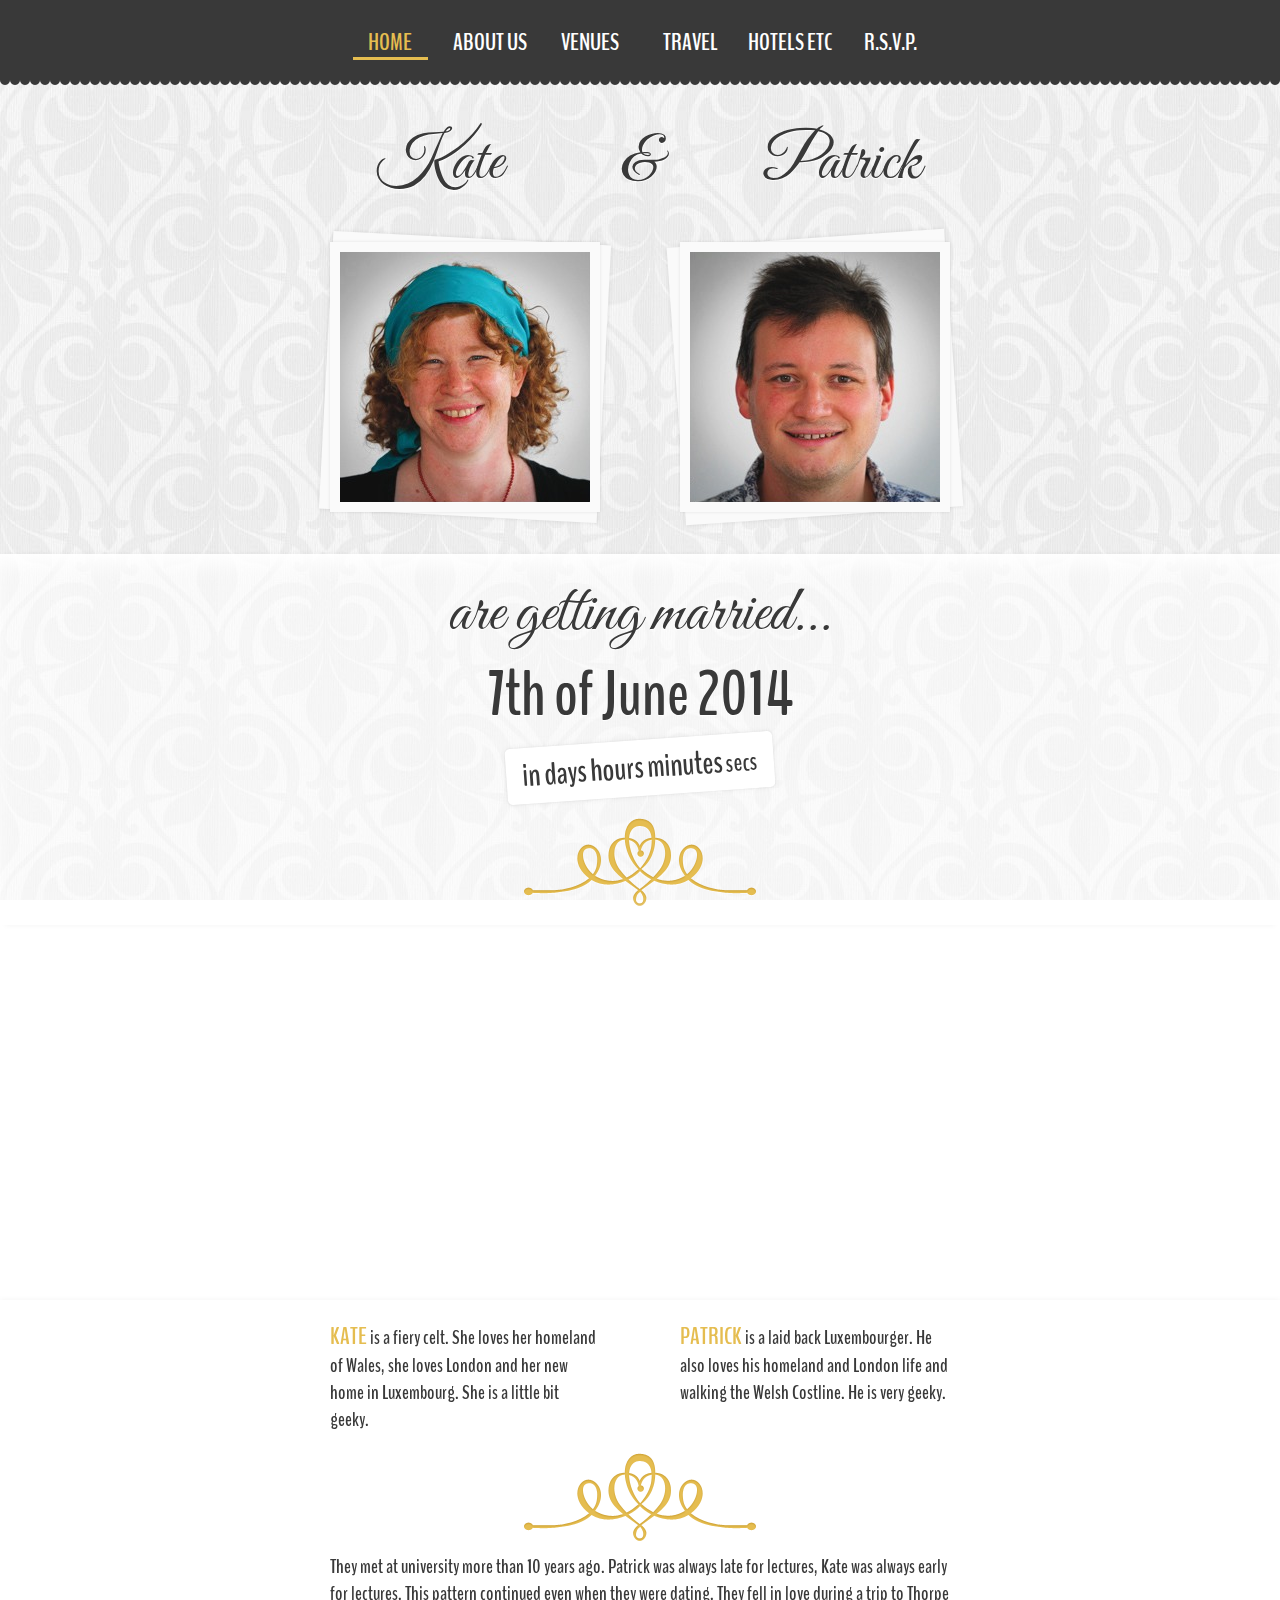
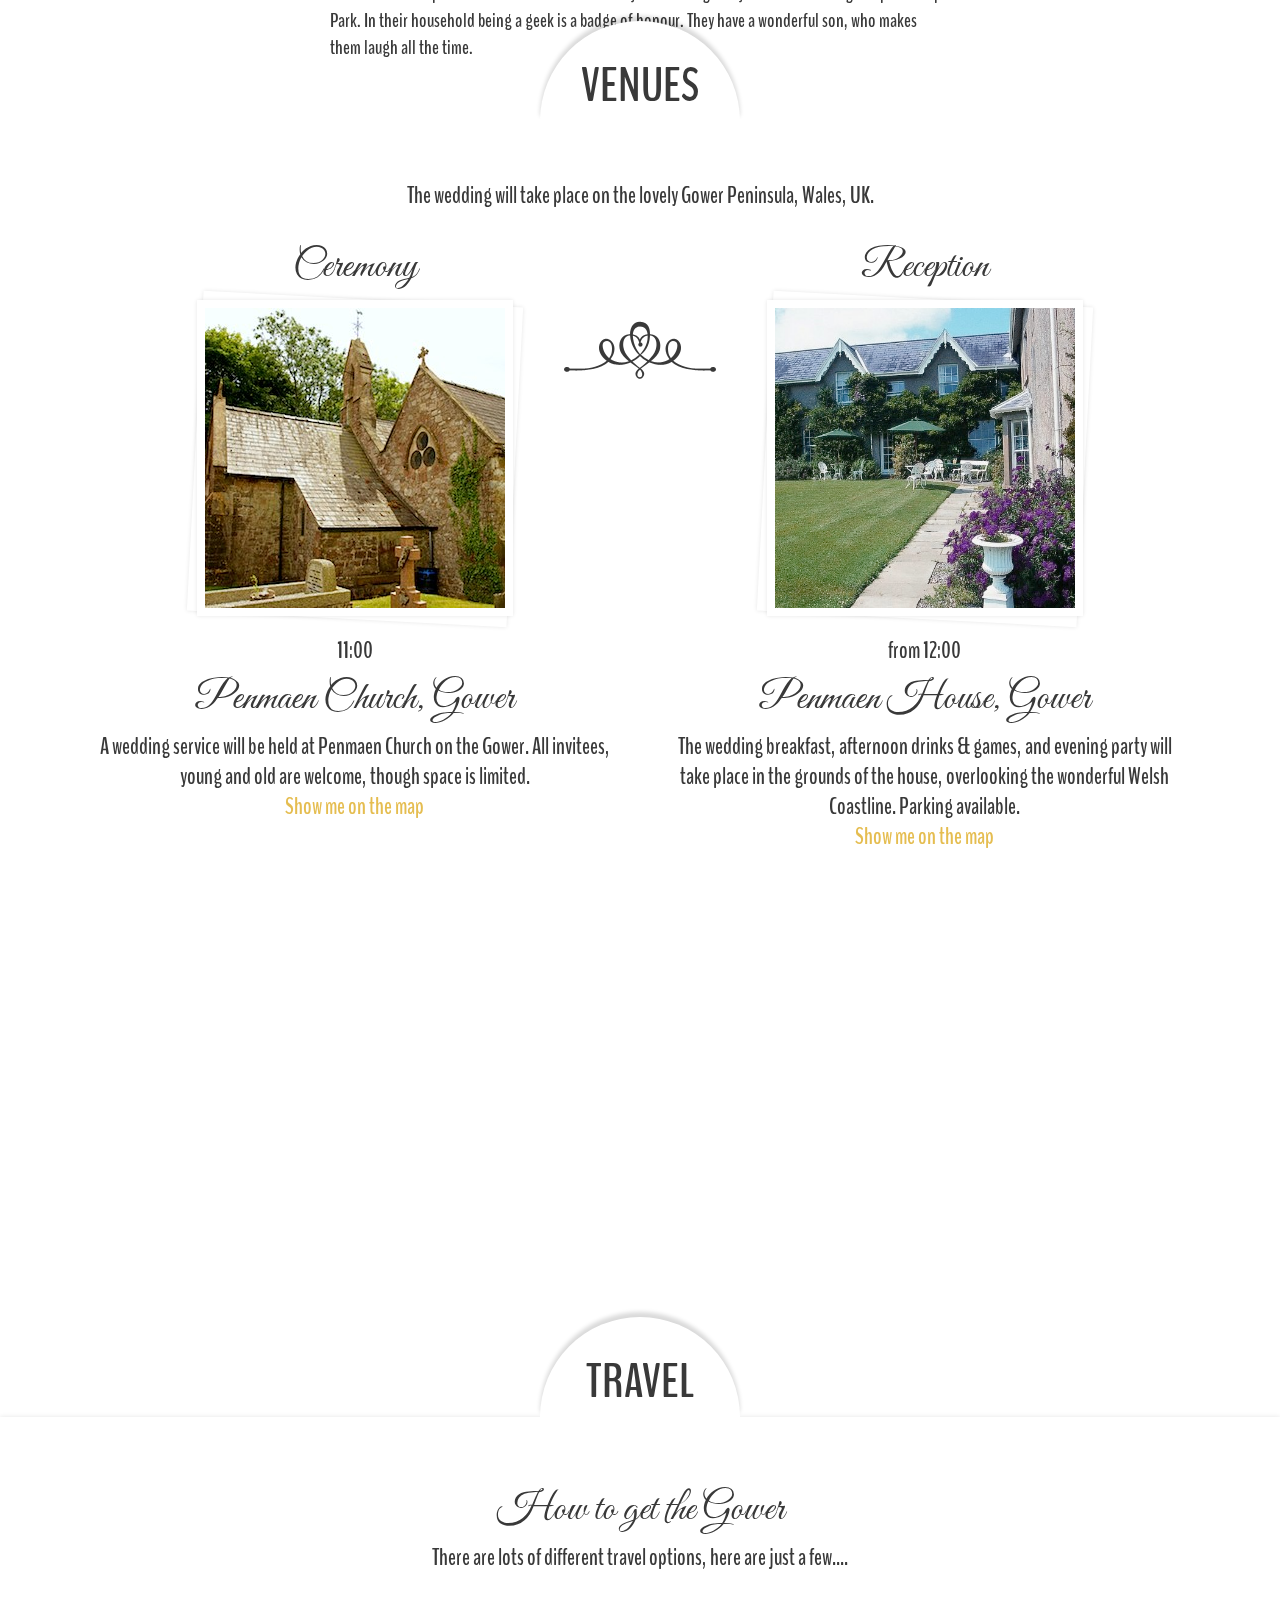
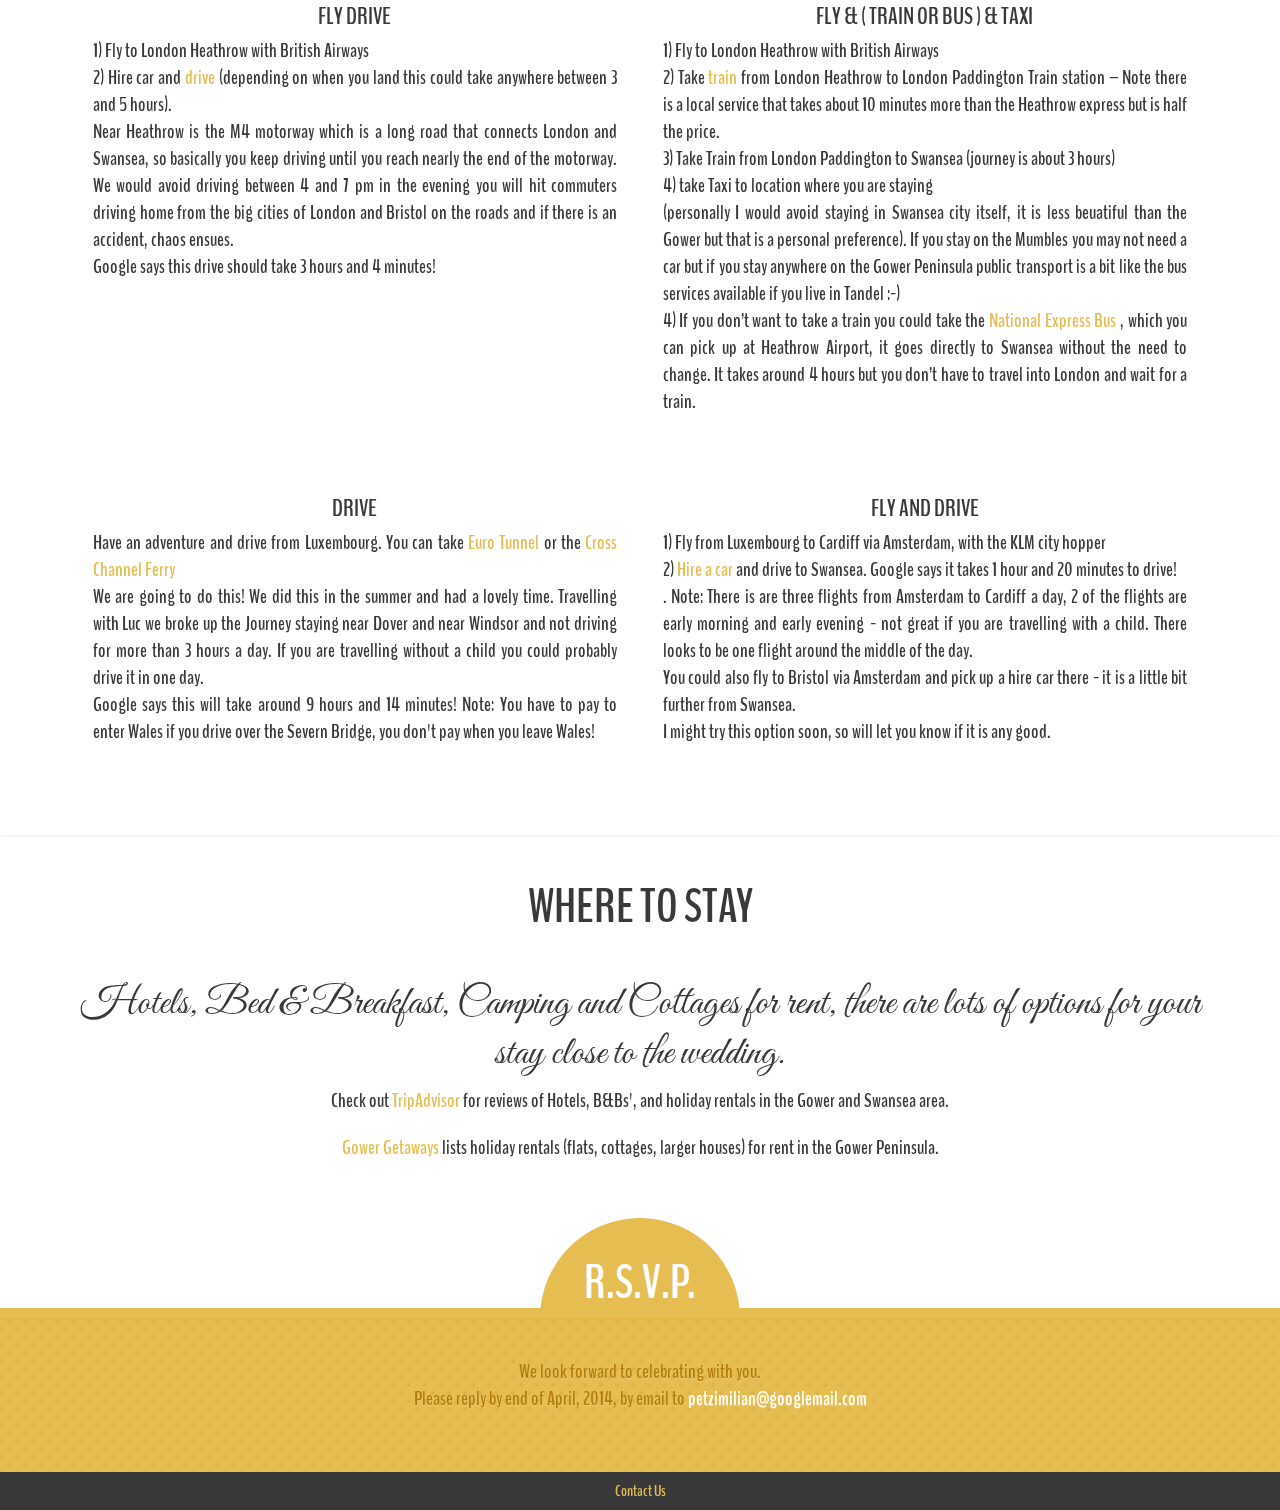
<file: index.html>
<!DOCTYPE html PUBLIC "-//W3C//DTD XHTML 1.0 Transitional//EN" "http://www.w3.org/TR/xhtml1/DTD/xhtml1-transitional.dtd"> 
<html lang="en">
<head>
<meta charset="utf-8">
<title>A Nice Day For A Welsh Wedding - Kate & Patrick's Wedding Site</title>
<meta name="description" content="Save the date - Responsive, retina-ready, Wedding Invitation">
<meta name="author" content="PeHaa Hetman and PinkOnHead">
<meta name="HandheldFriendly" content="True">
<meta name="MobileOptimized" content="320">
<meta name='viewport' content='width=device-width, initial-scale=1.0, maximum-scale=1.0, user-scalable=no' />
<!--   Google fonts  -->
<link href='http://fonts.googleapis.com/css?family=Great+Vibes' rel='stylesheet' type='text/css'>
<link href='http://fonts.googleapis.com/css?family=BenchNine:700' rel='stylesheet' type='text/css'>
<!--   main stylesheet  -->
<link rel="stylesheet" href="stylesheets/yellow.css" type="text/css" media="screen" title="no title">
<!-- other color options : green.css, pink.css, pistachio.css, salmon.css, turquoise.css, violet.css, yellow.css -->

  <script src='http://api.tiles.mapbox.com/mapbox.js/v1.3.1/mapbox.js'></script>
  <link href='http://api.tiles.mapbox.com/mapbox.js/v1.3.1/mapbox.css' rel='stylesheet' />
  <!--[if lte IE 8]>
    <link href='http://api.tiles.mapbox.com/mapbox.js/v1.3.1/mapbox.ie.css' rel='stylesheet' >
  <![endif]-->


<style type="text/css">

@media only screen and (min-width: 768px) {
	.ceremony-1, .ceremony-2 {		
		float: left;
		width: 46%;
		padding-top: 0;
		margin: 2%;
	}

}
  .no-touch .nav-container {
    z-index: 1001;
}

.no-boxshadow {
	box-shadow: 0 0 0 0 ;
	padding-bottom: 0.1em;
}


.travel p {
	font-size: 20px;
	text-align: justify;
}
#mapContainer {
	background: white;
	margin: 0px;
	padding: 20px;
	box-shadow: 0 0 5px rgba(0, 0, 0, 0.1);
}

#map {  
	width:100%; 
	height:500px;	
}
</style>



<!-- 

<script>
// iOS viewport scaling bug fix
// https://gist.github.com/901295
// Rewritten version
// By @mathias, @cheeaun and @jdalton

(function(doc) {

var addEvent = 'addEventListener',
    type = 'gesturestart',
    qsa = 'querySelectorAll',
    scales = [1, 1],
    meta = qsa in doc ? doc[qsa]('meta[name=viewport]') : [];

function fix() {
	meta.content = 'width=device-width,minimum-scale=' + scales[0] + ',maximum-scale=' + scales[1];
	doc.removeEventListener(type, fix, true);
}

if ((meta = meta[meta.length - 1]) && addEvent in doc) {
	fix();
	scales = [.25, 1.6];
	doc[addEvent](type, fix, true);
}

}(document));
</script>
 -->

<!-- custom modernizr build -->
<script src="javascript/modernizr.js"></script>
<!-- jQuery -->
<script src="http://ajax.googleapis.com/ajax/libs/jquery/1.9.1/jquery.min.js"></script>
<!-- GoogleMaps -->
<script src="http://maps.google.com/maps/api/js?sensor=true"></script>
<!-- GoogleMaps, photo gallery and slider -->
<script src="javascript/libraries-ck.js"></script>
<!-- custom js class -->
<script src="javascript/save_the_date-ck.js"></script>

<!-- SETTINGS STARTS -->
<script>
$(document).ready(function() {
	// init Save the Date
	save_the_date.init({
		weddingDate: "2014/06/07, 11:00", 
		//Date : enter your wedding date
    labels: ["days", "hours", "minutes", "secs"], 
		//Array of strings : labels of time units
		sendServerMessages: ["Thank you.", "Sorry, your message could not be sent due to an error."],
		//Array of strings : Messages from the server on send
		gallery : ["images/gallery/gallery1.jpg", "images/gallery/gallery2.jpg", "images/gallery/gallery3.jpg", "images/gallery/gallery4.jpg"],
		//Array image pathes
		titles : ['Just us', 'Reception', 'Flowers we chose', 'In the eyes'],
		//Array of strings : corresponding titles
		});	
});
</script>
<!-- SETTINGS ENDS -->


</head>
<!--[if lt IE 9]> <body  id="top" class="ie-fix"><![endif]-->	
<!--[if (gt IE 8)|!(IE)]><!--> <body  id="top"><!--<![endif]-->
	
	<!--- NAVIGATION STARTS -->
	<div class="nav-container">
		<div class="nav">
			<a  id="full-menu" href="#">&equiv;</a>
			<a class="active to-scroll" href="#top">Home</a>
			<a class="to-scroll" href="#about">About Us</a>
			<a class="to-scroll" href="#ceremony">Venues</a>
			<a class="to-scroll" href="#travel">Travel</a>
			<a class="to-scroll" href="#stay">Hotels etc</a>
			<a class="to-scroll" href="#rsvp">R.S.V.P.</a>
			<div class="effect"></div>
		</div>
	</div>
	<!--- NAVIGATION ENDS -->
	
	<!-- HEADER STARTS -->
	<header class="header" role="banner">
				<h1 class="wrapper"><span>Kate</span> & <span>Patrick</span></h1>
				<div class="images"><span class="her pile"></span><span class="him pile"></span></div> 
				<h2>
					<span class="event">are getting married...</span>
					<span class="date">7th of June 2014</span>
					<span id="timer" class="timer"></span>
				</h2>		
	</header>	
	<!-- HEADER ENDS -->
	
	<!--- MAIN CONTENT STARTS -->
	<div class="content">
	
			<!-- ABOUT SECTION STARTS -->
			<section id="about" class="about clearfix">
				<div class="she">
					<p>
						<strong>Kate</strong> is a fiery celt. She loves her homeland of Wales, she loves London and her new home in Luxembourg. She is a little bit geeky. 
						</p>
				</div>
				<div class="he">
					<p>
						<strong>Patrick </strong> is a laid back Luxembourger. He also loves his homeland and  London life and walking the Welsh Costline. He is very geeky. 
					</p>
				</div>
				<div class="they">
					<p><strong></strong> They met at university more than 10 years ago. Patrick was always late for lectures, Kate was always early for lectures. This pattern continued even when they were dating. They fell in love during a trip to Thorpe Park. In their household being a geek is a badge of honour. They have a wonderful son, who makes them laugh all the time.  
					</p>
				</div>	
			</section>
			<!-- ABOUT SECTION ENDS -->
			
			
			<!-- CEREMONY SECTION STARTS -->
			<section  id="ceremony" class="flex-container ceremony no-boxshadow">
				
				<div class="flexslider">
					<ul class="slides">
						<li class="fixed" style="background-image: url(images/slider01.jpg);"></li>
						<li class="fixed" style="background-image: url(images/slider03.jpg);"></li>
						<li class="fixed" style="background-image: url(images/slider02.jpg);"></li>
						<li class="fixed" style="background-image: url(images/slider04.jpg);"></li>
					</ul>
				</div>
				
				<div class="wrapper clearfix">
					
						<h2 class="title">Venues</h2>
						
						<div>
							<p>The wedding will take place on the lovely Gower Peninsula, Wales, UK.</p>
						</div>
						<div class="ceremony-1">
							<h3>Ceremony</h3>
							<span class="image pile">
								<img src="images/penmaenchurch.jpg" width="300" height="300" alt="hall">
							</span>

							<p>11:00</p>
							<h3>Penmaen Church, Gower</h3>
							<p>A wedding service will be held at Penmaen Church on the Gower. All invitees, young and old are welcome, though space is limited.</p>
						<p><a href='#' onclick="showPopup('ppthranv'); return false;">Show me on the map</a></p>
						
		
						</div>
						<div class="ceremony-2">
							<h3>Reception</h3>
							<span class="image pile">
								<img src="images/penmaenHouse.jpg" width="300" height="300" alt="Reception">
							</span>

							<p>from 12:00</p>
							<h3>Penmaen House, Gower</h3>
							<p>The wedding breakfast, afternoon drinks & games, and evening party will take place in the grounds of the house, overlooking the wonderful Welsh Coastline. Parking available. </p>
							<p><a href='#' onclick="showPopup('op6jw3re'); return false;">Show me on the map</a></p>
						</div>

					
					<!--<iframe width='100%' height='400' frameBorder='0' src='http://a.tiles.mapbox.com/v3/petzlux.map-lkhnbaqj.html#12/51.587256422775546/-4.07318115234375'></iframe>
					-->
					</div>	

			
			</section>
	<div id='mapContainer'>
				<div id='map'></div>
			</div>			
			<!-- CEREMONY SECTION ENDS -->
			
			<!-- Party SECTION STARTS 
			<section  id="welshwedding" class="flex-container">				
				<div class="wrapper clearfix">
						<h2 class="title">Festivities</h2>
						<h3 align='center'>Enjoy the day</h3>
							<p align="center">This plan is work in progress. But it will be a child friendly wedding.</p>
							<ul>
								<li>
									11:00: Civil Wedding Ceremony at the Guildhall, Swansea
								</li>
								<li>
									12:00: Head back to Penmaen House, Gower for welcome drinks, followed by Wedding Breakfast
								</li>
								<li>
									In the afternoon, drinks, games and even a walk on the Beach !
								</li>
								<li>
									19:00: Evening reception followed by dancing
								</li>
							</ul>	
					</div>
					
			</section>
			 <!---welshwedding SECTION ENDS -->
<!-- Travel SECTION STARTS -->
			<section  id="travel" class="flex-container ceremony">
				
				<div class="flexslider">
					<ul class="slides">
						<li class="fixed" style="background-image: url(images/slider01.jpg);"></li>
						<li class="fixed" style="background-image: url(images/slider03.jpg);"></li>
						<li class="fixed" style="background-image: url(images/slider02.jpg);"></li>
						<li class="fixed" style="background-image: url(images/slider04.jpg);"></li>
					</ul>
				</div>
		
				
				<div  class="wrapper clearfix" style="background:none;">
					
						<h2 class="title">Travel</h2>
						<h3>How to get the Gower</h3>
							<p> There are lots of different travel options, here are just a few....
							</p>
						<div class="ceremony-1 travel">
							<h4>Fly Drive</h4>
							<p>
								1) Fly to London Heathrow with British Airways </br>

								2) Hire car and <a href="http://goo.gl/maps/x4QkU"> drive </a>(depending on when you land this could take anywhere between 3 and 5 hours). </br>
								
								Near Heathrow is the M4 motorway which is a long road that connects London and Swansea, so basically you keep driving until you reach nearly the end of the motorway. We would avoid driving between 4 and 7 pm in the evening you will hit commuters driving home from the big cities of London and Bristol on the roads and if there is an accident, chaos ensues. </br> Google says this drive should take 3 hours and 4 minutes! 
								</br></br>
							‎</p>
						</div>
						<div class="ceremony-2 travel">
						<h4>Fly & ( Train or Bus ) & Taxi</h4>
							<p>
								
								1) Fly to London Heathrow with British Airways </br>

								2) Take <a href="http://www.nationalrail.co.uk">train </a>from London Heathrow to London Paddington Train station – Note there is a local service that takes about 10 minutes more than the Heathrow express but is half the price.</br>
								3) Take Train from London Paddington to Swansea (journey is about 3 hours)</br>
								
								4) take Taxi to location where you are staying </br>
								(personally I would avoid staying in Swansea city itself, it is less beuatiful than the Gower but that is a personal preference). If you stay on the Mumbles you may not need a car but if you stay anywhere on the Gower Peninsula public transport is a bit like the bus services available if you live in Tandel :-)  </br>

								4) If you don’t want to take a train you could take the  <a href="http://www.nationalexpress.com/wherewego/airports/index.aspx"> National Express Bus </a>, which you can pick up at Heathrow Airport, it goes directly to Swansea without the need to change. It takes around 4 hours but you don’t have to travel into London and wait for a train. </br>
							‎</p>
						</div>
						
						<div class="ceremony-1 travel">
								<h4>Drive</h4>
									<p>
								Have an adventure and drive from Luxembourg. You can take <a href="http://www.eurotunnel.com/uk/home/"> Euro Tunnel </a> or the <a href="http://www.directferries.co.uk/">Cross Channel Ferry </a></br>
								
								We are going to do this! We did this in the summer and had a lovely time. Travelling with Luc we broke up the Journey staying near Dover and near Windsor and not driving for more than 3 hours a day. If you are travelling without a child you could probably drive it in one day. </br>
								
								Google says this will take around 9 hours and 14 minutes! 
								
								Note: You have to pay to enter Wales if you drive over the Severn Bridge, you don't pay when you leave Wales!</br> </br>
									</p>
						</div>
							<div class="ceremony-2 travel">
								<h4>Fly and Drive</h4>
									<p>
								1) Fly from Luxembourg to Cardiff via Amsterdam, with the KLM city hopper </br>

								2) <a href="http://cardiffairportcarhire.net/resultsota.html?search_uuid=1593603720-1375874179">Hire a car </a> and drive to Swansea. Google says it takes 1 hour and 20 minutes to drive! </br>. 
								
								Note: There is are three flights from Amsterdam to Cardiff a day, 2 of the flights are early morning and early evening - not great if you are travelling with a child. There looks to be one flight around the middle of the day. </br>
								
								You could also fly to Bristol via Amsterdam and pick up a hire car there - it is a little bit further from Swansea.</br> 
								
								I might try this option soon, so will let you know if it is any good. </br></br>
							</p>
							</div>
					</div>
			</section>
		
			
			<!--- Information STARTS -->	
			<section id="stay" class="stay">
				<div class="wrapper">
					<h2 class="title">Where to stay</h2> 
					<h3 class="title" style="text-align: center;">Hotels, Bed & Breakfast, Camping and Cottages for rent, there are lots of options for your stay close to the wedding. </h3>
					<p style="text-align: center;">Check out <a href="http://www.tripadvisor.com/Hotels-g186466-Swansea_Swansea_County_Southern_Wales_Wales-Hotels.html">TripAdvisor</a> for reviews of Hotels, B&Bs', and holiday rentals in the Gower and Swansea area.</p>
					<p style="text-align: center;"><a href="http://www.gowergetaways.co.uk/holiday-homes">Gower Getaways</a> lists holiday rentals (flats, cottages, larger houses) for rent in the Gower Peninsula.</p>
					<p></p>
					<p>&nbsp</p>
				</div>
			</section>
			<!-- Information ENDS -->

			<!--- RSVP STARTS -->
			<section id="rsvp" class="contact">
					<h2 class="title">R.S.V.P.</h2>
				<div class="wrapper">
					<div id="note">
						<p>We look forward to celebrating with you.</p> 
						<p>Please reply by end of April, 2014, by email to <a href="mailto:petzimilian+weddingrsvp@googlemail.com">petzimilian@googlemail.com</a></p>
					</div>
					<!--
					<form action="send.php" method="post">
						
						<fieldset>
							<h3>Please tick if you will be attending?</h3>
							<div>
							<div class="checkbox">
								<input type="checkbox" name="check-ceremony" id="check-ceremony" >
								<label for="check-ceremony">I (we) will be attending the ceremony.</label>
							</div>
							<div class="checkbox">
								<input type="checkbox" name="check-reception" id="check-reception" >
								<label for="check-reception">I (we) will be attending the reception.</label>
							</div>
							<div class="checkbox">
								<input type="checkbox" name="check-party" id="check-party" >
								<label for="check-reception">I (we) will be attending the evening party.</label>
							</div>
							</div>
						</fieldset>

						<fieldset id="guests">
							<h3>Guest Details:</h3>
							<input type="text"  id="adults" name="adults" placeholder="Number of Adult Guests*">
							<input type="text"  id="children" name="children" placeholder="Number of Children">
						</fieldset>
						
						<fieldset>
							<h3>Personal Information:</h3>
							<input type="text" id="name" name="name" placeholder="Your Name*">
							<input type="email" id="email" name="email" placeholder="Your E-mail*">
							<textarea name="message" class="form-message" id="message" placeholder="Want to drop us a line ?"></textarea>
						</fieldset>
						
						<input type="submit">
						
					</form>
					
					
					<form action="https://docs.google.com/forms/d/1AKi8SPfgByW5jX-l3vQyxEw7FSPi8EFBfPVYNK3wyzI/formResponse" method="POST" id="ss-form" target="_self" onsubmit="">
						<input type="text" name="entry.1649603772" value="" class="ss-q-short" id="entry_1649603772" dir="auto">
						<input type="submit" name="submit" value="Submit" id="ss-submit">
					</form>
					
					<h3>Or contact us directly:</h3>
					<div class="contact-details contact-details-1">
						<h4>Kate</h4>
						<p>
							<a href="mailto:catherine.emma.jones@gmail.com?subject=RSVP">catherine.emma.jones@gmail.com</a>
						</p>
					</div>
					<div class="contact-details contact-details-2">
						<h4>Patrick</h4>
						<p>+352 621194145</p>
						<p>+44  7854840450</p>
						<p>
							<a href="mailto:petzimilian@googlemail.com?subject=RSVP">petzimilian@googlemail.com</a>
						</p>
					</div>
				-->		
				</div>
			</section>
			 <!--- RSVP ENDS -->
			
			<!-- FOOTER STARTS -->
			<footer id="footer">	
				<p class="copyright"><a href="mailto:petzimilian+weddingwebsite@googlemail.com">Contact Us</a></p>
			</footer>
			<!-- FOOTER ENDS -->
			
		</div>	
		<!--- MAIN CONTENT ENDS -->

	
</body>


<script type='text/javascript'>
var map = L.mapbox.map('map', 'petzlux.map-lkhnbaqj');

function showPopup(id){
	var markers = map.markerLayer.getLayers();
	for (i = 0; i < markers.length ; i++){
		if (markers[i].feature.properties.id == id){
			var marker = markers[i];
			map.setView(marker.getLatLng(),12);
			marker.togglePopup();
		}
	}
};

</script>

<script type="text/javascript">

  var _gaq = _gaq || [];
  _gaq.push(['_setAccount', 'UA-46106846-1']);
  _gaq.push(['_trackPageview']);

  (function() {
    var ga = document.createElement('script'); ga.type = 'text/javascript'; ga.async = true;
    ga.src = ('https:' == document.location.protocol ? 'https://ssl' : 'http://www') + '.google-analytics.com/ga.js';
    var s = document.getElementsByTagName('script')[0]; s.parentNode.insertBefore(ga, s);
  })();

</script>


</html>
</file>
<file: stylesheets/yellow.css>
/* custom reset based on :
/* normalize.css http://github.com/necolas/normalize.css */
article,
aside,
details,
figcaption,
figure,
footer,
header,
hgroup,
main,
nav,
section,
summary {
  display: block; }

[hidden] {
  display: none; }

html {
  font-family: sans-serif;
  -webkit-text-size-adjust: 100%;
  -ms-text-size-adjust: 100%; }

body {
  margin: 0; }

p {
  margin-top: 0; }

a:focus, a:active,
a:hover {
  outline: 0; }

h1 {
  font-size: 2em;
  margin: 0.67em 0; }

dfn {
  font-style: italic; }

hr {
  -moz-box-sizing: content-box;
  box-sizing: content-box;
  height: 0; }

q {
  quotes: "\201C" "\201D" "\2018" "\2019"; }

small {
  font-size: 80%; }

sub,
sup {
  font-size: 75%;
  line-height: 0;
  position: relative;
  vertical-align: baseline; }

sup {
  top: -0.5em; }

sub {
  bottom: -0.25em; }

img {
  border: 0;
  max-width: 100%;
  height: auto;
  vertical-align: bottom; }

fieldset {
  border: 0;
  margin: 0;
  padding: 0; }

button,
input,
select,
textarea {
  font-family: inherit;
  font-size: 100%;
  margin: 0; }

button,
input {
  line-height: normal; }

button,
select {
  text-transform: none; }

button,
html input[type="button"],
input[type="reset"],
input[type="submit"] {
  -webkit-appearance: button;
  cursor: pointer; }

button[disabled],
html input[disabled] {
  cursor: default; }

input[type="checkbox"],
input[type="radio"] {
  box-sizing: border-box;
  padding: 0; }

button::-moz-focus-inner,
input::-moz-focus-inner {
  border: 0;
  padding: 0; }

textarea {
  overflow: auto;
  vertical-align: top; }

table {
  border-collapse: collapse;
  border-spacing: 0; }

/*-----------------------------------------------------------------*/
/*---------------------- 	GENERAL STYLES --------------------------*/
/*-----------------------------------------------------------------*/
body {
  color: #393939;
  background-attachment: fixed;
  font-family: "BenchNine", "Arial Narrow", sans-serif;
  font-weight: 700;
  font-size: 20px; }

a {
  text-decoration: none; }
  a:hover {
    text-decoration: underline; }

.wrapper {
  width: 93.75%;
  max-width: 1140px;
  margin-left: auto;
  margin-right: auto; }

.clearfix {
  *zoom: 1; }
  .clearfix:after {
    content: "\0020";
    display: block;
    height: 0;
    clear: both;
    overflow: hidden;
    visibility: hidden; }

.pile {
  position: relative; }

h2.title {
  font-family: "BenchNine", "Arial Narrow", sans-serif;
  font-weight: 700;
  text-transform: uppercase;
  font-size: 2.4em;
  text-align: center; }

h3 {
  font-family: "Great Vibes";
  font-weight: normal;
  text-transform: none;
  font-size: 1.5em;
  margin: 0.5em 0 0.2em; }

h4 {
  text-transform: uppercase;
  font-weight: 700;
  font-size: 1.2em;
  margin: 0.2em 0; }

/*-----------------------------------------------------------------*/
/*------------------------ 	NAVIGATION  ---------------------------*/
/*----------------------- small screens ---------------------------*/
.nav-container {
  background: #393939;
  position: relative;
  font-size: 1.2em; }
  .nav-container:after {
    content: "";
    display: block;
    position: absolute;
    width: 100%;
    height: 5px;
    bottom: -5px;
    background: url(../images/bottom.png); }

.nav {
  margin: 0 auto;
  font-family: "BenchNine", "Arial Narrow", sans-serif;
  font-weight: 700;
  text-transform: uppercase;
  padding-left: .5em;
  max-height: 2em;
  overflow: hidden;
  -webkit-transition: 0.5s;
  -moz-transition: 0.5s;
  -o-transition: 0.5s;
  transition: 0.5s; }
  .nav a {
    text-decoration: none;
    display: block;
    padding: 0.5em;
    color: white;
    line-height: 1; }
    .nav a:hover, .nav a.active {
      text-decoration: none; }
  .nav.full {
    max-height: 400px; }

/*-----------------------------------------------------------------*/
/*------------------------- 		HEADER  ---------------------------*/
/*-----------------------------------------------------------------*/
.header {
  text-align: center;
  text-shadow: 0 1px 1px white; }
  .header h1 {
    font-family: "Great Vibes";
    font-weight: normal;
    margin: 0.5em auto; }
    .header h1 span {
      display: inline-block;
      width: 40%; }
  .header .images {
    pointer-events: none;
    padding-bottom: .8em;
    -webkit-box-sizing: border-box;
    -moz-box-sizing: border-box;
    box-sizing: border-box; }
  .header .images span {
    display: inline-block;
    width: 130px;
    height: 130px;
    background: url(../images/bride_n_groom.jpg);
    margin: 0.4em auto 0;
    border: 5px solid #fafafa;
    box-shadow: 0 0 3px rgba(0, 0, 0, 0.1);
    background-size: 200%;
    pointer-events: auto; }
    .header .images span:first-child {
      margin-right: 10px; }
    .header .images span:before {
      background: #fafafa;
      padding: 5px;
      top: -5px;
      left: -5px; }
    .header .images span.him:before {
      -webkit-transform: rotate(-4deg); }
    .header .images span.him {
      background-position: top right; }
  .header .images:hover .him {
    background-position: bottom right; }
  .header .images:hover .her {
    background-position: bottom left; }
  .header .images:hover .him:hover {
    background-position: top right; }
  .header .images:hover .her:hover {
    background-position: top left; }
  .header h2 {
    position: relative;
    -webkit-box-sizing: border-box;
    -moz-box-sizing: border-box;
    box-sizing: border-box;
    padding: 0.2em 0 0.5em;
    margin: 0.25em 0 0;
    font-size: 2em;
    background-color: rgba(255, 255, 255, 0.5);
    box-shadow: 0 -5px 6px -5px rgba(0, 0, 0, 0.05), inset 0 20px 20px -10px white; }
    .header h2 .event {
      line-height: 1.5;
      font-family: "Great Vibes";
      font-weight: normal; }
    .header h2 .date {
      display: block;
      font-size: 1.2em;
      margin-bottom: .2em;
      line-height: 1; }
    .header h2 .timer {
      display: inline-block;
      font-size: .6em;
      padding: 0.2em 0.5em;
      background: #fff;
      border-radius: 5px;
      box-shadow: 0 0 2px rgba(0, 0, 0, 0.1), 0 0 6px rgba(0, 0, 0, 0.06);
      -webkit-transform: rotate(-4deg);
      -moz-transform: rotate(-4deg);
      -o-transform: rotate(-4deg);
      -ms-transform: rotate(-4deg);
      transform: rotate(-4deg); }

/*-----------------------------------------------------------------*/
/*------------------------- 		ABOUT   ---------------------------*/
/*-----------------------------------------------------------------*/
.about {
  padding: 1em 0;
  background: rgba(255, 255, 255, 0.5);
  overflow: hidden; }
  .about strong {
    font-size: 1.2em;
    text-transform: uppercase;
    font-weight: 700; }
  .about .she, .about .he, .about .they {
    -webkit-box-sizing: border-box;
    -moz-box-sizing: border-box;
    box-sizing: border-box;
    padding: 0 1em; }
  .about .they {
    padding-top: 100px;
    background-position: center top;
    background-repeat: no-repeat; }

/*-----------------------------------------------------------------*/
/*------------------------- 	CEREMONY  ---------------------------*/
/*-----------------------------------------------------------------*/
.ceremony {
  background: #fff;
  padding-bottom: 2em;
  text-align: center;
  box-shadow: 0 0 5px rgba(0, 0, 0, 0.1); }
  .ceremony .wrapper {
    padding-top: 1em; }
  .ceremony h2 {
    margin: 0 auto 0.5em; }
  .ceremony p {
    margin-bottom: 0;
    font-size: 1.125em; }

.ceremony-2 {
  padding-top: 1em; }

.map {
  cursor: pointer; }

.no-js .map {
  display: none; }

.my_map {
  display: none;
  width: 300px;
  margin: 1em auto; }

.my_map > div {
  height: 350px; }

/*-----------------------------------------------------------------*/
/*------------------------- 	REGISTRY  ---------------------------*/
/*-----------------------------------------------------------------*/
.registry {
  background-color: rgba(255, 255, 255, 0.6);
  box-shadow: 0 0 6px rgba(0, 0, 0, 0.05), inset 0 0 20px white;
  padding: 4em 0 6em;
  text-align: center; }
  .registry h2 {
    margin: 0; }
  .registry h3 {
    margin-bottom: .5em; }
  .registry ul {
    list-style: none;
    background: #fff;
    padding: 1em;
    border-radius: 10px;
    box-shadow: 0 0 2px rgba(0, 0, 0, 0.1), 0 0 5px rgba(0, 0, 0, 0.05); }
  .registry li {
    display: inline-block;
    margin: 1em; }
    .registry li a img {
      vertical-align: middle; }

/*---------------------------------------------------------------*/
/*--------------------------CONTACT------------------------------*/
/*---------------------------------------------------------------*/
.contact {
  position: relative;
  -webkit-box-sizing: border-box;
  -moz-box-sizing: border-box;
  box-sizing: border-box;
  margin-top: 5em;
  max-height: 1200px;
  background-image: url(../images/dotted-trans.png);
  text-align: center;
  -webkit-transition: 1s; }
  .contact a {
    color: white; }
  .contact p {
    margin-bottom: .0; }
  .contact .wrapper {
    overflow: hidden;
    -webkit-transition: 1s;
    -moz-transition: 1s;
    -o-transition: 1s;
    transition: 1s;
    padding-bottom: 2em; }
  .borderradius .contact h2 {
    background-color: inherit;
    position: absolute;
    left: 50%;
    top: -100px;
    margin-left: -100px;
    margin-top: 0;
    width: 200px;
    line-height: 130px;
    height: 100px;
    border-radius: 100px 100px 0 0; }
  .no-borderradius .contact h2 {
    margin: 0.25em 0; }
  .contact h3 {
    margin: 0.5em 0 0.25em; }

form {
  padding: 1em 0;
  overflow: hidden; }

input[type="text"], input[type="email"], textarea {
  font-family: sans-serif;
  -webkit-box-sizing: border-box;
  -moz-box-sizing: border-box;
  box-sizing: border-box;
  width: 100%;
  padding: 11px 1em;
  border: 0;
  font-size: 14px;
  background-color: #f9f9f9;
  box-shadow: 0 0 4px rgba(0, 0, 0, 0.3);
  border-radius: 6px;
  color: #393939;
  margin-bottom: 10px; }
  input[type="text"]:focus, input[type="email"]:focus, textarea:focus {
    outline: none;
    background: #fff; }

textarea {
  height: 150px; }

input[type='submit'] {
  padding: 6px 1em 4px;
  color: white;
  font-family: "BenchNine", "Arial Narrow", sans-serif;
  font-weight: 700;
  text-transform: uppercase;
  font-size: 1.25em;
  border: none;
  border-radius: 6px; }
  input[type='submit']:hover {
    background: #393939; }

/* 
#guests {
  display: none; }
 */

#note {
  padding: 1em;
  display: inline-block; }

.borderradius #note {
  margin-top: 1em;
  border-radius: 10px; }

.no-touch.opacity input[type=checkbox] {
  visibility: hidden; }
.no-touch.opacity .checkbox {
  position: relative;
  font-size: 1.2em;
  text-align: center; }
.no-touch.opacity .checkbox label {
  position: relative;
  padding-left: 25px;
  height: 20px;
  display: inline-block;
  line-height: 20px; }
.no-touch.opacity .checkbox label:before {
  content: "";
  cursor: pointer;
  position: absolute;
  width: 20px;
  height: 20px;
  top: 0px;
  left: 0;
  border-radius: 5px;
  box-shadow: 0 1px 1px rgba(255, 255, 255, 0.5); }
.no-touch.opacity .checkbox label:after {
  opacity: 0;
  content: '';
  position: absolute;
  width: 9px;
  height: 5px;
  background: transparent;
  top: 4px;
  left: 4px;
  border: 3px solid #fcfff4;
  border-top: none;
  border-right: none;
  -webkit-transform: rotate(-45deg);
  -moz-transform: rotate(-45deg);
  -o-transform: rotate(-45deg);
  -ms-transform: rotate(-45deg);
  transform: rotate(-45deg); }
.no-touch.opacity .checkbox label:hover::after {
  opacity: 0.3; }
.no-touch.opacity .checkbox input[type=checkbox]:checked + label:after {
  opacity: 1; }

.registry + .contact {
  margin-top: 0; }

/*-----------------------------------------------------------------*/
/*------------------------- 	FOOTER    ---------------------------*/
/*-----------------------------------------------------------------*/
footer {
  text-align: center;
  padding: 0.5em 0;
  background: #393939;
  color: white;
  font-size: .8em; }
  footer p {
    margin: 0; }

/*-----------------------------------------------------------------*/
/*------------------------- 	MEDIA QUERIES  ----------------------*/
/*-----------------------------------------------------------------*/
@media only screen and (min-width: 480px) {
  .pile:before {
    content: "";
    position: absolute;
    background: #fff;
    width: 100%;
    height: 100%;
    z-index: -1;
    -webkit-transform: rotate(3deg);
    -moz-transform: rotate(3deg);
    -ms-transform: rotate(3deg);
    -o-transform: rotate(3deg);
    transform: rotate(3deg);
    box-shadow: 0 0 4px rgba(0, 0, 0, 0.1); }

  .header h1 {
    font-size: 2.5em; }

  .header .images span {
    width: 200px;
    height: 200px;
    margin: 0.2em auto 0; }
    .header .images span:first-child {
      margin-right: 20px; }

  h2 {
    font-size: 2em; }

  .about p {
    max-width: 480px;
    margin-left: auto;
    margin-right: auto; }

  .ceremony {
    position: relative;
    z-index: 0; }

  .ceremony .image {
    display: inline-block;
    max-width: 100%;
    margin-bottom: 1em;
    -webkit-box-sizing: border-box;
    -moz-box-sizing: border-box;
    box-sizing: border-box; }

  .ceremony .pile:before {
    padding: 2px;
    left: -2px;
    top: -1px; }

  .my_map, .ceremony .image {
    padding: 8px;
    background: #fff;
    box-shadow: 0 0 4px rgba(0, 0, 0, 0.1); } }
@media only screen and (min-width: 768px) {
  h3 {
    font-size: 2em;
    margin: 0.2em 0 0.2em; }

  #full-menu {
    display: none; }

  .nav-container {
    padding: 0.5em 0 0.33333em;
    text-align: center; }
    .nav-container .nav {
      display: inline-block;
      max-height: 3.5em;
      margin: 0 auto;
      position: relative;
      padding-left: 0; }
      .nav-container .nav a {
        padding: 0.75em 0;
        display: inline-block;
        float: left;
        width: 100px;
        -webkit-transition: color 0.2s; }
    .nav-container .effect {
      position: absolute;
      left: -50px;
      width: 75px;
      height: 3px;
      bottom: .5em;
      margin-left: -37.5px;
      -webkit-transition: 0.5s;
      -moz-transition: 0.5s;
      -o-transition: 0.5s;
      transition: 0.5s; }
    .nav-container a:nth-child(2):hover ~ .effect, .nav-container a:nth-child(2).active ~ .effect {
      left: 50px; }
    .nav-container a:nth-child(3):hover ~ .effect, .nav-container a:nth-child(3).active ~ .effect {
      left: 150px; }
    .nav-container a:nth-child(4):hover ~ .effect, .nav-container a:nth-child(4).active ~ .effect {
      left: 250px; }
    .nav-container a:nth-child(5):hover ~ .effect, .nav-container a:nth-child(5).active ~ .effect {
      left: 350px; }
    .nav-container a:nth-child(6):hover ~ .effect, .nav-container a:nth-child(6).active ~ .effect {
      left: 450px; }
    .nav-container a:nth-child(7):hover ~ .effect, .nav-container a:nth-child(7).active ~ .effect {
      left: 550px; }
    .nav-container a:nth-child(8):hover ~ .effect, .nav-container a:nth-child(8).active ~ .effect {
      left: 650px; }
    .nav-container a:nth-child(9):hover ~ .effect, .nav-container a:nth-child(9).active ~ .effect {
      left: 750px; }

  .header {
    font-size: 1.6em; }
    .header h1 {
      font-size: 2em; }
      .header h1 span {
        width: 30%; }
    .header h2 .date {
      font-size: 1em; }
    .header h2 .timer {
      font-size: .5em; }
    .header .images span {
      width: 250px;
      height: 250px;
      border-width: 10px;
      margin: 0.2em auto 0; }
      .header .images span:first-child {
        margin-right: 80px; }
      .header .images span:before {
        padding: 14px;
        left: -14px;
        top: -14px; }

  .no-touch .nav-container {
    position: fixed;
    z-index: 1000;
    left: 0;
    top: 0;
    right: 0; }

  .header {
    position: relative;
    top: 3.03125em; }

  .touch .header {
    top: 0; }

  .header.wide-short {
    position: relative;
    top: 3.03125em!important; }

  .content {
    margin-top: 97px; }

  .about p {
    max-width: 640px; }

  .ceremony-1, .ceremony-2 {
    float: left;
    width: 50%;
    padding-top: 0; }

  form {
    max-width: 800px;
    margin: 0 auto; }

  input[type="text"], input[type="email"], .checkbox {
    float: left;
    width: 48%;
    margin: 0 1% 10px; }

  .checkbox {
    text-align: left; }

  textarea {
    width: 98%; }

  .contact-details-1, .contact-details-2 {
    float: left;
    width: 50%;
    -webkit-box-sizing: border-box;
    -moz-box-sizing: border-box;
    box-sizing: border-box; }

  .contact-details-1 {
    text-align: right;
    padding: 0 1em 0 0; }

  .contact-details-2 {
    text-align: left;
    padding: 0 0 0 1em; } }
@media only screen and (min-width: 1024px) {
  .ceremony .flexslider + .wrapper {
    margin-top: 0; }
  .ceremony h2 {
    position: absolute;
    left: 50%;
    top: -100px;
    margin-left: -100px;
    margin-top: 0;
    width: 200px;
    line-height: 130px;
    height: 100px;
    border-radius: 100px 100px 0 0;
    background: #fff;
    box-shadow: 0 -5px 4px rgba(0, 0, 0, 0.15); }
  .ceremony .wrapper {
    position: relative;
    padding: 3em 0 0;
    margin-top: 8em; }

  .about {
    padding: 1em 0 2em;
    overflow: hidden; }
    .about .she, .about .he {
      -webkit-box-sizing: border-box;
      -moz-box-sizing: border-box;
      box-sizing: border-box;
      width: 50%;
      padding: 0 2em; }
    .about .she {
      float: left; }
      .about .she p {
        width: 270px;
        float: right;
        clear: right; }
    .about .he {
      float: right; }
      .about .he p {
        width: 270px;
        float: left;
        clear: left; }
    .about .they {
      clear: both;
      width: 100%;
      margin: 0 auto; }
      .about .they p {
        width: 620px; } }
@media only screen and (min-width: 1024px) and (min-height: 830px) {
  .header h2 {
    padding-bottom: 130px;
    background-position: center bottom;
    background-repeat: no-repeat;
    background-size: 232px 107px;
    box-shadow: 0 -5px 6px -5px rgba(0, 0, 0, 0.05), inset 0 20px 20px -10px white, 0 5px 6px -5px rgba(0, 0, 0, 0.05), inset 0 -20px 20px -10px white; }

  .header.fixed {
    position: fixed;
    width: 100%;
    max-width: 100%;
    top: 93px; }

  .header.scrolled {
    position: relative; }

  .header.scrolled h2 {
    display: none; }

  .content {
    position: absolute;
    top: 1300px;
    left: 0;
    right: 0;
    margin-top: 0; }

  .about {
    background-color: rgba(255, 255, 255, 0.6);
    box-shadow: 0 0 6px rgba(0, 0, 0, 0.05), inset 0 0 20px white; } }
@media only screen and (min-width: 1140px) {
  .ceremony .wrapper {
    background: url(../images/decor_small.png) center 200px no-repeat; }

  .my_map {
    width: 436px; } }
@media only screen and (-webkit-min-device-pixel-ratio: 1.5), only screen and (min--moz-device-pixel-ratio: 1.5), only screen and (min-device-pixel-ratio: 1.5) {
  .nav-container:after {
    background: url(../images/bottom@2x.png);
    background-size: 10px 5px; }

  .contact {
    background-image: url(../images/dotted-trans@2x.png);
    background-size: 16px 16px; }

  .about .they {
    background-size: 232px 107px; } }
@media only screen and (-webkit-min-device-pixel-ratio: 1.5) and (min-width: 1140px), only screen and (min--moz-device-pixel-ratio: 1.5) and (min-width: 1140px), only screen and (min-device-pixel-ratio: 1.5) and (min-width: 1140px) {
  .ceremony .wrapper {
    background: url(../images/decor_small@2x.png) center 200px no-repeat;
    background-size: 154px 58px; } }
/*-----------------------------------------------------------------*/
/*------------------------- 	  IE8 FIX      ----------------------*/
/*-----------------------------------------------------------------*/
.ie-fix #full-menu {
  display: none; }

.ie-fix .nav-container {
  background: #393939;
  padding: 0.5em 0 0.33333em;
  position: relative;
  text-align: center; }
  .ie-fix .nav-container .nav {
    display: inline-block;
    max-height: 3.5em;
    margin: 0 auto;
    position: relative;
    overflow: hidden;
    padding-left: 0; }
    .ie-fix .nav-container .nav a {
      padding: 0.75em 0;
      display: inline-block;
      float: left;
      width: 100px; }

.ie-fix .nav-container {
  position: fixed;
  z-index: 1000;
  left: 0;
  top: 0;
  right: 0; }

.ie-fix .header {
  position: relative;
  top: 5em; }
  .ie-fix .header h1 span {
    width: 20%; }

.ie-fix .images span {
  width: 250px;
  height: 250px;
  border-width: 10px;
  margin: 0.2em auto 0; }
.ie-fix .ceremony-1, .ie-fix .ceremony-2 {
  float: left;
  width: 50%;
  padding-top: 0; }
.ie-fix .registry li {
  display: block; }
.ie-fix .about {
  padding: 5em 0 2em;
  overflow: hidden; }
  .ie-fix .about > div {
    -webkit-box-sizing: border-box;
    -moz-box-sizing: border-box;
    box-sizing: border-box;
    width: 50%;
    padding: 0 2em; }
  .ie-fix .about .she {
    float: left; }
    .ie-fix .about .she p {
      width: 270px;
      float: right;
      clear: right; }
  .ie-fix .about .he {
    float: right; }
    .ie-fix .about .he p {
      width: 270px;
      float: left;
      clear: left; }
  .ie-fix .about .they {
    clear: both;
    padding-top: 100px;
    width: 100%;
    margin: 0 auto; }
    .ie-fix .about .they p {
      width: 620px;
      margin: 0 auto; }
.ie-fix form {
  max-width: 800px;
  margin: 0 auto; }
.ie-fix input[type="text"], .ie-fix input[type="email"], .ie-fix .checkbox {
  float: left;
  width: 48%;
  margin: 0 1% 10px; }
.ie-fix .checkbox {
  text-align: left; }
.ie-fix textarea {
  width: 98%; }
.ie-fix .contact-details-1, .ie-fix .contact-details-2 {
  float: left;
  width: 50%;
  -webkit-box-sizing: border-box;
  -moz-box-sizing: border-box;
  box-sizing: border-box; }
.ie-fix .contact-details-1 {
  text-align: right;
  padding: 0 1em 0 0; }
.ie-fix .contact-details-2 {
  text-align: left;
  padding: 0 0 0 1em; }

/*-----------------------------------------------------------------*/
/*------------------------- 	  LIBRARIES    ----------------------*/
/*-----------------------------------------------------------------*/
/*-----------------------------flexslider--------------------------*/
/*
 * jQuery FlexSlider v1.7
 * http://flex.madebymufffin.com
 *
 * Copyright 2011, Tyler Smith
 * Free to use under the MIT license.
 * http://www.opensource.org/licenses/mit-license.php
 */
/* Browser Resets */
.flex-container a:active,
.flexslider a:active {
  outline: none; }

.slides,
.flex-control-nav,
.flex-direction-nav {
  margin: 0;
  padding: 0;
  list-style: none; }

/* FlexSlider Necessary Styles
*********************************/
.flexslider {
  width: 100%;
  margin: 0;
  padding: 0; }

.flexslider .slides > li {
  display: none;
  padding-bottom: 45%;
  background-repeat: no-repeat;
  background-size: cover;
  box-shadow: inset 0 10px 20px -10px rgba(0, 0, 0, 0.6), inset 0 -10px 20px -10px rgba(0, 0, 0, 0.6); }

/* Hide the slides before the JS is loaded. Avoids image jumping */

@media only screen and (min-width: 1140px) {
  .flexslider .slides > li {
    padding-bottom: 35%; }

  .no-touch .flexslider .slides > li.fixed {
    background-attachment: fixed; } 
}
.flexslider .slides img {
  max-width: 100%;
  display: block; }

.flex-pauseplay span {
  text-transform: capitalize; }

/* Clearfix for the .slides element */
.slides:after {
  content: ".";
  display: block;
  clear: both;
  visibility: hidden;
  line-height: 0;
  height: 0; }

html[xmlns] .slides {
  display: block; }

* html .slides {
  height: 1%; }

/* No JavaScript Fallback */
/* If you are not using another script, such as Modernizr, make sure you
 * include js that eliminates this class on page load */
.no-js .slides > li:first-child {
  display: block; }

/* FlexSlider Default Theme
*********************************/
.flexslider {
  background: #fff;
  position: relative;
  zoom: 1; }

.flexslider .slides {
  zoom: 1; }

.flexslider .slides > li {
  position: relative; }

/* Suggested container for "Slide" animation setups. Can replace this with your own, if you wish */
.flex-container {
  zoom: 1;
  position: relative; }

/* Caption style */
/* IE rgba() hack */
.flex-caption {
  background: none;
  -ms-filter: progid:DXImageTransform.Microsoft.gradient(startColorstr=#4C000000,endColorstr=#4C000000);
  filter: progid:DXImageTransform.Microsoft.gradient(startColorstr=#4C000000,endColorstr=#4C000000);
  zoom: 1; }

.flex-caption {
  width: 96%;
  padding: 2%;
  position: absolute;
  left: 0;
  bottom: 0;
  background: rgba(0, 0, 0, 0.3);
  color: #fff;
  text-shadow: 0 -1px 0 rgba(0, 0, 0, 0.3);
  font-size: 14px;
  line-height: 18px; }

.touch .flex-direction-nav {
  position: absolute;
  z-index: 10;
  width: 100%;
  top: 50%; }

/* Direction Nav */
.flex-direction-nav li a {
  color: #fff;
  background: #393939;
  background: rgba(255, 255, 255, 0.4);
  border-radius: 100%;
  width: 48px;
  height: 48px;
  margin: 0;
  position: absolute;
  top: 50%;
  margin-top: -24px;
  line-height: 48px;
  font-size: 2em;
  text-decoration: none; }

.no-touch .flex-direction-nav li a {
  opacity: 0;
  -webkit-transition: 0.7s;
  -moz-transition: 0.7s;
  -o-transition: 0.7s;
  -ms-transition: 0.7s;
  transition: 0.7s;
  cursor: pointer; }

.ie-fix .flex-direction-nav li a {
  visibility: hidden; }

.no-touch .flexslider:hover .flex-direction-nav li a {
  opacity: 1; }

.no-touch .flex-direction-nav li a.flex-next {
  right: 130px; }

.no-touch .flexslider:hover .flex-direction-nav li a.flex-next, .touch .flex-direction-nav li a.flex-next {
  right: 30px; }

.ie-fix .flexslider:hover .flex-direction-nav li a.flex-next {
  visibility: visible;
  right: 0; }

.no-touch .flex-direction-nav li a.flex-prev {
  left: 130px; }

.no-touch .flexslider:hover .flex-direction-nav li a.flex-prev, .touch .flex-direction-nav li a.flex-prev {
  left: 30px; }

.ie-fix .flexslider:hover .flex-direction-nav li a.flex-prev {
  visibility: visible;
  left: 0; }

.flex-direction-nav li a.disabled {
  opacity: .3;
  filter: alpha(opacity=30);
  cursor: default; }

/*-----------------------------fancybox----------------------------*/
/* fancyBox v2.1.4 fancyapps.com | fancyapps.com/fancybox/#license */
.fancybox-wrap,
.fancybox-skin,
.fancybox-outer,
.fancybox-inner,
.fancybox-image,
.fancybox-wrap iframe,
.fancybox-wrap object,
.fancybox-nav,
.fancybox-nav span,
.fancybox-tmp {
  padding: 0;
  margin: 0;
  border: 0;
  outline: none;
  vertical-align: top; }

.fancybox-wrap {
  position: absolute;
  top: 0;
  left: 0;
  z-index: 8020; }

.fancybox-skin {
  position: relative;
  background: #f9f9f9;
  color: #444;
  text-shadow: none;
  -webkit-border-radius: 4px;
  -moz-border-radius: 4px;
  border-radius: 4px; }

.fancybox-opened {
  z-index: 8030; }

.fancybox-opened .fancybox-skin {
  -webkit-box-shadow: 0 10px 25px rgba(0, 0, 0, 0.5);
  -moz-box-shadow: 0 10px 25px rgba(0, 0, 0, 0.5);
  box-shadow: 0 10px 25px rgba(0, 0, 0, 0.5); }

.fancybox-outer, .fancybox-inner {
  position: relative; }

.fancybox-inner {
  overflow: hidden; }

.fancybox-type-iframe .fancybox-inner {
  -webkit-overflow-scrolling: touch; }

.fancybox-error {
  color: #444;
  font: 14px/20px "Helvetica Neue", Helvetica, Arial, sans-serif;
  margin: 0;
  padding: 15px;
  white-space: nowrap; }

.fancybox-image, .fancybox-iframe {
  display: block;
  width: 100%;
  height: 100%; }

.fancybox-image {
  max-width: 100%;
  max-height: 100%; }

#fancybox-loading, .fancybox-close, .fancybox-prev span, .fancybox-next span {
  background-image: url("../images/fancybox_sprite.png"); }

#fancybox-loading {
  position: fixed;
  top: 50%;
  left: 50%;
  margin-top: -22px;
  margin-left: -22px;
  background-position: 0 -108px;
  opacity: 0.8;
  cursor: pointer;
  z-index: 8060; }

#fancybox-loading div {
  width: 44px;
  height: 44px;
  background: url("../images/fancybox_loading.gif") center center no-repeat; }

.fancybox-close {
  position: absolute;
  top: -18px;
  right: -18px;
  width: 36px;
  height: 36px;
  cursor: pointer;
  z-index: 8040; }

.fancybox-nav {
  position: absolute;
  top: 0;
  width: 40%;
  height: 100%;
  cursor: pointer;
  text-decoration: none;
  background: transparent url("../images/blank.gif");
  /* helps IE */
  -webkit-tap-highlight-color: rgba(0, 0, 0, 0);
  z-index: 8040; }

.fancybox-prev {
  left: 0; }

.fancybox-next {
  right: 0; }

.fancybox-nav span {
  position: absolute;
  top: 50%;
  width: 36px;
  height: 34px;
  margin-top: -18px;
  cursor: pointer;
  z-index: 8040;
  visibility: hidden; }

.fancybox-prev span {
  left: 10px;
  background-position: 0 -36px; }

.fancybox-next span {
  right: 10px;
  background-position: 0 -72px; }

.fancybox-nav:hover span {
  visibility: visible; }

.fancybox-tmp {
  position: absolute;
  top: -99999px;
  left: -99999px;
  visibility: hidden;
  max-width: 99999px;
  max-height: 99999px;
  overflow: visible !important; }

/* Overlay helper */
.fancybox-lock {
  overflow: hidden; }

.fancybox-overlay {
  position: absolute;
  top: 0;
  left: 0;
  overflow: hidden;
  display: none;
  z-index: 8010;
  background: url("../images/fancybox_overlay.png"); }

.fancybox-overlay-fixed {
  position: fixed;
  bottom: 0;
  right: 0; }

.fancybox-lock .fancybox-overlay {
  overflow: auto;
  overflow-y: scroll; }

/* Title helper */
.fancybox-title {
  visibility: hidden;
  font: normal 13px/20px "Helvetica Neue", Helvetica, Arial, sans-serif;
  position: relative;
  text-shadow: none;
  z-index: 8050; }

.fancybox-opened .fancybox-title {
  visibility: visible; }

.fancybox-title-float-wrap {
  position: absolute;
  bottom: 0;
  right: 50%;
  margin-bottom: -35px;
  z-index: 8050;
  text-align: center; }

.fancybox-title-float-wrap .child {
  display: inline-block;
  margin-right: -100%;
  padding: 2px 20px;
  background: transparent;
  /* Fallback for web browsers that doesn't support RGBa */
  background: rgba(0, 0, 0, 0.8);
  -webkit-border-radius: 15px;
  -moz-border-radius: 15px;
  border-radius: 15px;
  text-shadow: 0 1px 2px #222222;
  color: #FFF;
  font-weight: bold;
  line-height: 24px;
  white-space: nowrap; }

.fancybox-title-outside-wrap {
  position: relative;
  margin-top: 10px;
  color: #fff; }

.fancybox-title-inside-wrap {
  padding-top: 10px; }

.fancybox-title-over-wrap {
  position: absolute;
  bottom: 0;
  left: 0;
  color: #fff;
  padding: 10px;
  background: #000;
  background: rgba(0, 0, 0, 0.8); }

/*-----------------------------------------------------------------*/
/*------------------------- 	 BACKGROUND    ----------------------*/
/*-----------------------------------------------------------------*/
body {
  background-image: url(../images/pattern-0.jpg);
  /*opt-0*/
  /* background-image: url(../images/pattern-1.png); */
  /*opt-1*/
  /* background-image: url(../images/pattern-2.jpg); */
  /*opt-2*/
  /* background-image: url(../images/pattern-3.png); */
  /*opt-3*/
  /* background-image: url(../images/pattern-4.jpg); */
  /*opt-4*/
  /* background-image: url(../images/pattern-5.png;) */
  /*opt-5*/
  /* background-image: url(../images/pattern-6.png); */
  /*opt-6*/
  /* background-image: url(../images/pattern-7.jpg); */
  /*opt-7*/
  /* background-image: url(../images/pattern-8.jpg); */
  /*opt-8*/
  /* background-image: url(../images/pattern-9.jpg); */
  /*opt-9*/ }

@media only screen and (-webkit-min-device-pixel-ratio: 1.5), only screen and (min--moz-device-pixel-ratio: 1.5), only screen and (min-device-pixel-ratio: 1.5) {
  body {
    background-size: 109px 130px;
    /*opt-0*/
    /*background-size: 21px 34px;*/
    /*opt-1*/
    /*background-size: 36px 36px;*/
    /*opt-3*/
    /*background-size: 97px 150px;*/
    /*opt-4*/
    /*background-image:url(../images/pattern-5@2x.png); 
      background-size: 60px 23px;*/
    /*opt-5*/
    /*background-size: 68px 58px;*/
    /*opt-6*/
    /*background-size: 75px 75px;*/
    /*opt-7*/
    /*opt-8*/
    /*opt-9*/ } }

/*-----------------------------------------------------------------*/
/*--------------------------	    COLORS     ----------------------*/
/*--------------------  theme specific styles  --------------------*/
a {
  color: #e5bd50; }

.nav a:hover, .nav a.active {
  color: #e5bd50; }

.about strong {
  color: #e5bd50; }

.about .they {
  background-image: url(../images/decor-yellow.png); }

input[type='submit'] {
  background: #ca8d0a; }

input.error {
  background: #ecce7c; }

.contact {
  background-color: #e5bd50;
  border-top: 10px solid #e5bd50;
  box-shadow: inset 0 10px 6px -9px #e2b53a; }
  .contact h2 {
    color: #fff; }
  .contact h3, .contact #note {
    color: #b27c09;
    text-shadow: 0 1px 1px rgba(255, 255, 255, 0.3); }

.no-touch.opacity .checkbox label:before {
  background: #ca8d0a; }

@media only screen and (min-width: 768px) {
  .nav-container .effect {
    background: #e5bd50; }

  .contact-details-1, .ie-fix .contact-details-1 {
    border-right: 1px solid #ca8d0a; }

  .contact-details-2, .ie-fix .contact-details-2 {
    border-left: 1px solid #ca8d0a; } }
@media only screen and (min-width: 1024px) and (min-height: 830px) {
  .header h2 {
    background-image: url(../images/decor-yellow.png); } }
@media only screen and (-webkit-min-device-pixel-ratio: 1.5), only screen and (min--moz-device-pixel-ratio: 1.5), only screen and (min-device-pixel-ratio: 1.5) {
  .about .they {
    background-image: url(../images/decor-yellow@2x.png); } }
@media only screen and (min-width: 1024px) and (min-height: 830px) and (-webkit-min-device-pixel-ratio: 1.5), only screen and (min-width: 1024px) and (min-height: 830px) and (min-width: 1024px) and (min-height: 830px) and (-webkit-min-device-pixel-ratio: 1.5), only screen and (min-width: 1024px) and (min-height: 830px) and (min-device-pixel-ratio: 1.5) {
  .header h2 {
    background-image: url(../images/decor-yellow@2x.png); } }
</file>
